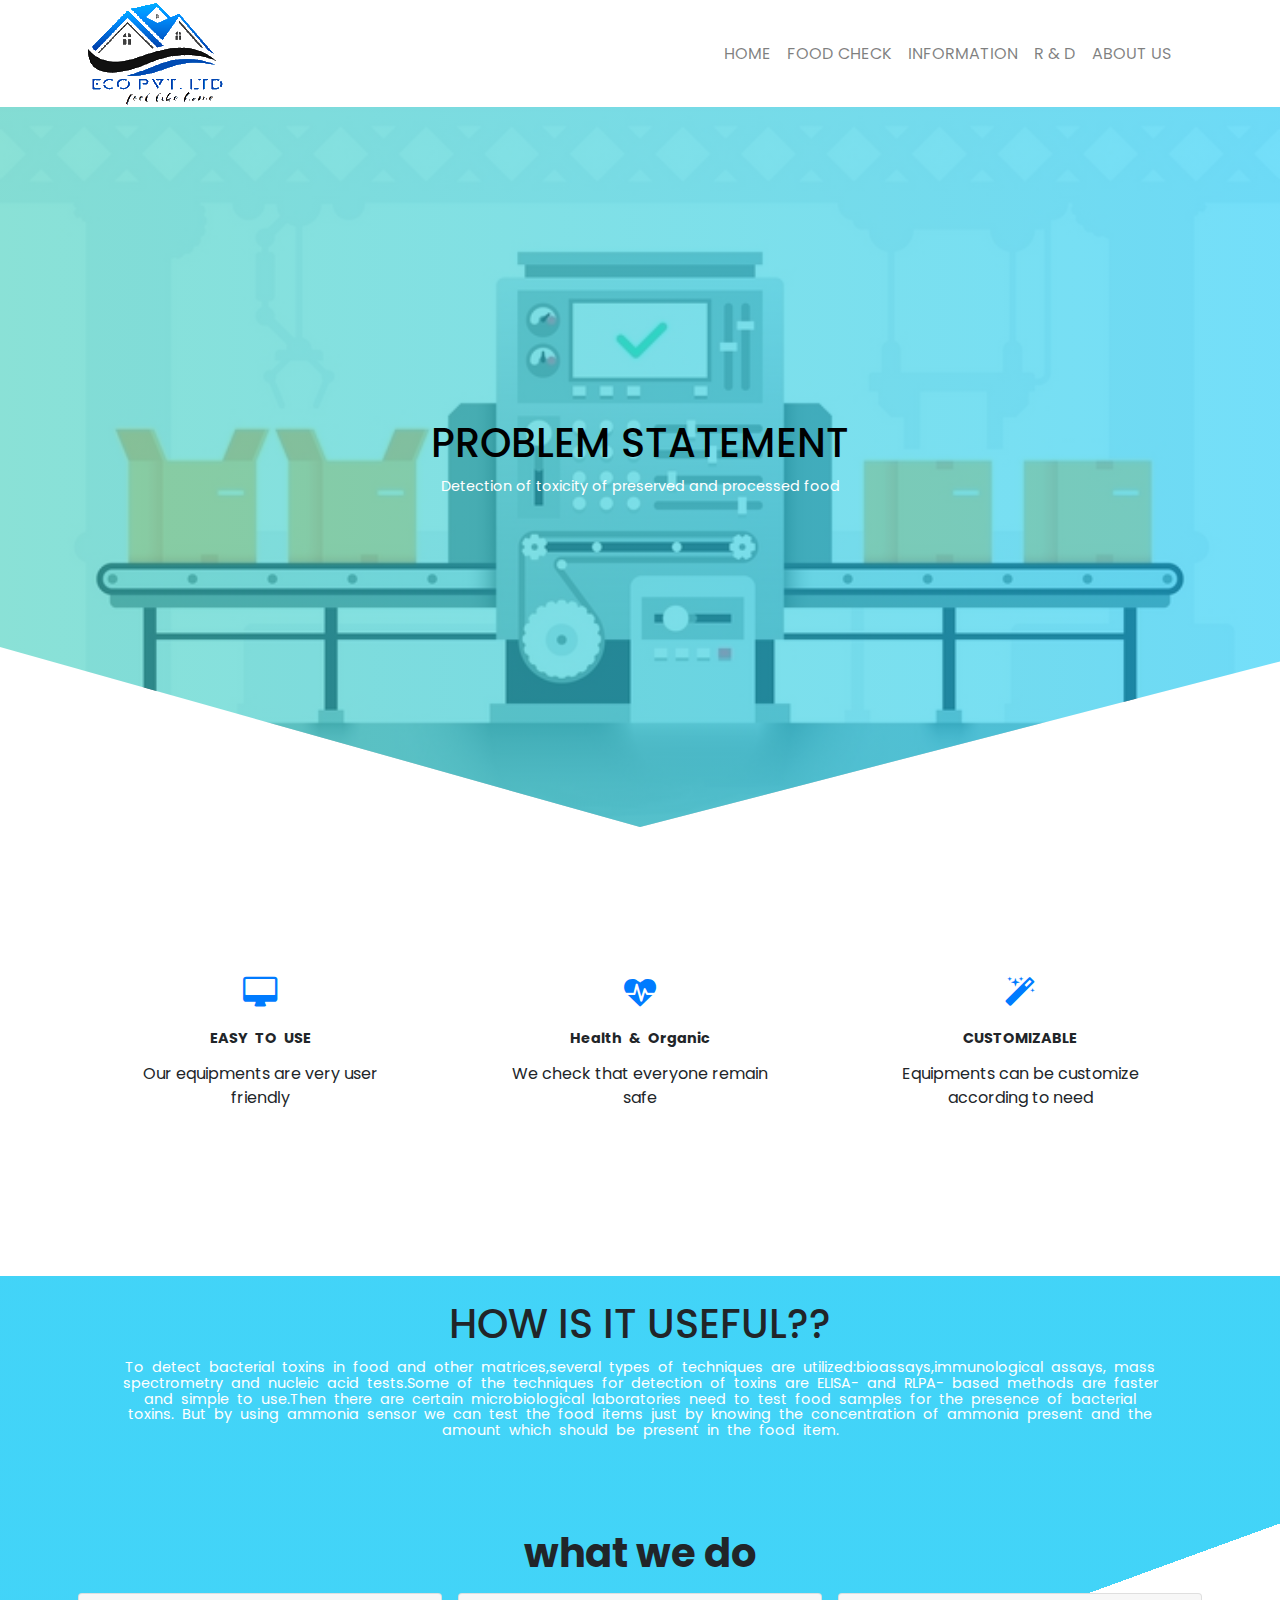
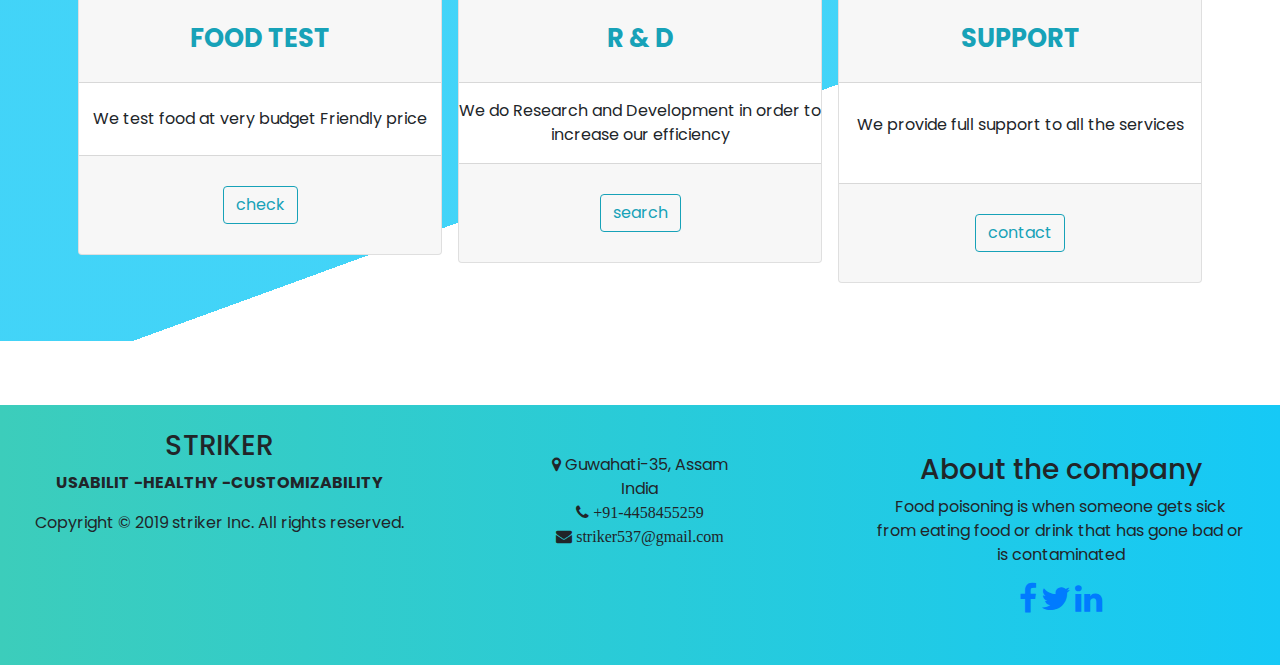
<file: index.html>
<!DOCTYPE html>
<html>
<head>
	<title></title>

	<meta name="viewport" content="width=device-width, initial-scale=1">

	<!-- Latest compiled and minified CSS -->
<link rel="stylesheet" href="https://maxcdn.bootstrapcdn.com/bootstrap/4.4.1/css/bootstrap.min.css">

<!-- jQuery library -->
<script src="https://ajax.googleapis.com/ajax/libs/jquery/3.4.1/jquery.min.js"></script>

<!-- Popper JS -->
<script src="https://cdnjs.cloudflare.com/ajax/libs/popper.js/1.16.0/umd/popper.min.js"></script>

<!-- Latest compiled JavaScript -->
<script src="https://maxcdn.bootstrapcdn.com/bootstrap/4.4.1/js/bootstrap.min.js"></script>
	
	<link rel="stylesheet" type="text/css" href="style1.css">
  <link href="https://fonts.googleapis.com/css?family=Poppins&display=swap" rel="stylesheet">
  <link rel="stylesheet" href="https://cdnjs.cloudflare.com/ajax/libs/font-awesome/4.7.0/css/font-awesome.min.css" integrity="sha256-eZrrJcwDc/3uDhsdt61sL2oOBY362qM3lon1gyExkL0=" crossorigin="anonymous" />

</head>
<body>


<div class="container-fluid">
	<section class="container d-flex justify-content-between ">
		<div class="logo">
			<img src="photos/output-onlinepngtools.png">
		</div>

		<nav class="navbar navbar-expand-md navbar-light">
  
    <!-- Toggler/collapsibe Button -->
  <button class="navbar-toggler" type="button" data-toggle="collapse" data-target="#collapsibleNavbar">
    <span class="navbar-toggler-icon"></span>
  </button>

  <!-- Navbar links -->
  <div class="collapse navbar-collapse" id="collapsibleNavbar">
    <ul class="navbar-nav">
      <li class="nav-item">
        <a class="nav-link" href="index.html">HOME</a>
      </li>
      <li class="nav-item">
        <a class="nav-link" href="foodcheck.html">FOOD CHECK</a>
      </li>
      <li class="nav-item">
        <a class="nav-link" href="information.html">INFORMATION</a>
      </li>
       <li class="nav-item">
        <a class="nav-link" href="r&d.html">R & D</a>
      </li>
      <li class="nav-item">
        <a class="nav-link" href="about.html">ABOUT US</a>
      </li>
      

    </ul>
      </div>
</nav></section>
       </div>
    


<!--**navbar end**-->

  <section class="header-section text-center pt-5">
      <div class="center-div">
        <h1>PROBLEM STATEMENT</h1>
        <p>Detection of toxicity of preserved and processed food</p>
</div>
</section>
<!--**first section end**-->

  <section class="header-second">

    <div class="container">
      <div class="row">
        <div class="extra-div  col-lg-4 col-md-4 col-12 ">
            <a href=""><i class=" fa-2x fa fa-desktop" aria-hidden="true"></i></a>
            <h2>EASY TO USE</h2> 
            <p>Our equipments are very user friendly</p>      
        </div>

         <div class="extra-div  col-lg-4 col-md-4 col-12">
            <a href=""><i class=" fa-2x fa fa-heartbeat" aria-hidden="true"></i></a>
            <h2>Health & Organic</h2> 
            <p>We check that everyone remain safe</p>      
        </div>

         <div class=" extra-div  col-lg-4 col-md-4 col-12">
            <a href=""><i class=" fa-2x fa fa-magic" aria-hidden="true"></i></a>
            <h2>CUSTOMIZABLE</h2> 
            <p>Equipments can be customize according to need</p>      
        </div>
      </div>
    </div>
    
  </section>

   <!--second section end-->
   <section class="container-fluid info ">
    <div class="container information text-center p-4 ">
      <h1>HOW IS IT USEFUL??</h1>
      <p>To detect bacterial toxins in food and other matrices,several types of techniques are utilized:bioassays,immunological assays, mass spectrometry and nucleic acid tests.Some of the techniques for detection of toxins are ELISA- and RLPA- based methods are faster and simple to use.Then there are certain microbiological laboratories need to test food samples for the presence of bacterial toxins. But by using ammonia sensor we can test the food items just by knowing the concentration of ammonia present and the amount which should be present in the food item.</p>
    </div>
     

   </section>
<!--third section end-->

<section class="pricing">
  <div class="container heading text-center">
    <h1 class="text-center font-weight-bold">what we do</h1>
  </div>

  <div class="container">
    <div class="row abc">
      <div class="col-md-4 col-lg-4 col-12 p-2"> 
          <div class="card  text-center  ">
              <div class="card-header text-info ">FOOD TEST</div>
              <div class="card-body p-2">
                <p> <p>We test food at very budget Friendly price</p></p>
              </div>
              <div class="card-footer">
                <a href="foodcheck.html" class="btn btn-outline-info">check</a>
              </div>
          </div>
      </div>

           <div class="col-md-4 col-lg-4 col-12 p-2"> 
          <div class="card text-center">
              <div class="card-header text-info ">R & D</div>
              <div class="card-body p-2">
              </div><p>We do Research and Development in order to increase our efficiency</p>
              <div class="card-footer">
                <a href="r&d.html" class="btn btn-outline-info">search</a>
              </div>
          </div>
      </div>

           <div class="col-md-4 col-lg-4 col-12 p-2"> 
          <div class="card text-center">
              <div class="card-header text-info">SUPPORT</div>
              <div class="card-body">
                <p>We provide full support to all the services</p>
              </div>
              <div class="card-footer">
                 <a href="about.html"  class="btn btn-outline-info">contact</a>
              </div>
          </div>
      </div>
    </div>
  </div>
  
</section>
<!--section four end-->
<footer class="footer">
  <div class="container-fluid text-center p-4 mt-4 p-4 ">
    <div class="row">

      <div class="col-lg-4 col-md-6 col-12 ">
        <h3>STRIKER</h3>
        <p ><strong>USABILIT</strong>
          <strong>-HEALTHY</strong>
          <strong>-CUSTOMIZABILITY</strong></p>
        <p>Copyright © 2019 striker Inc.  All rights reserved.</p>
      </div>
<!--first footer section end-->
      <div class="col-lg-4 col-md-6 col-12 p-4" >
        <div>
          <span class="fa fa-map-marker"></span>
          <span class="new-line-span">Guwahati-35, Assam</span><br>
        India
        </div>
        <div><span class="fa fa-phone">
          +91-4458455259</span>
        </div>
        <div>
        <span class="fa fa-envelope"> striker537@gmail.com</span>
      </div>
    </div>


<!-- second footer section end-->
      <div class="col-lg-4 col-md-12 col-12 p-4">
        <h3>About the company</h3>
        <p>Food poisoning is when someone gets sick from eating food or drink that has gone bad or is contaminated</p>

        <a href="" class="fa-2x fa fa-facebook"></a> 
        <a href="" class="fa-2x fa fa-twitter"></a>
        <a href="" class="fa-2x fa fa-linkedin"></a>
      </div>
<!-- third footer section end-->

    </div>
  </div>
</footer>

</body>
</html>
</file>
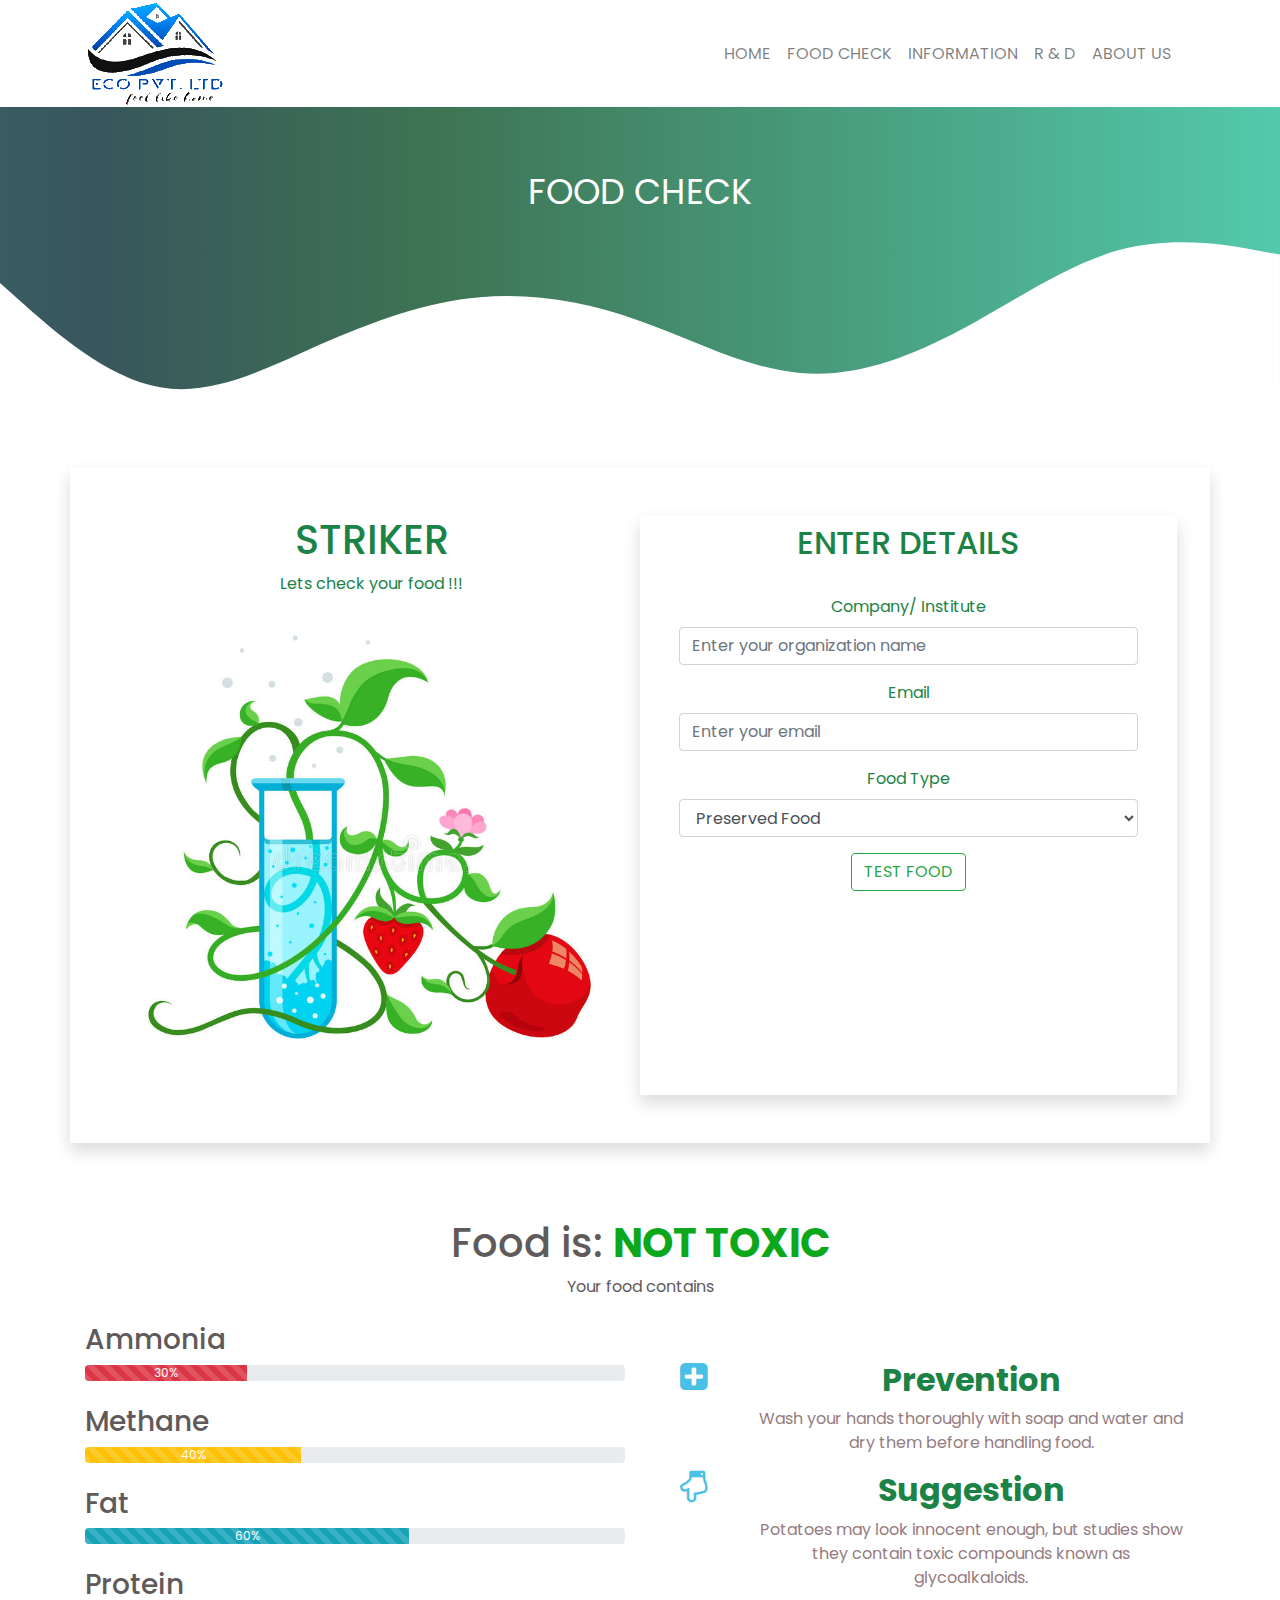
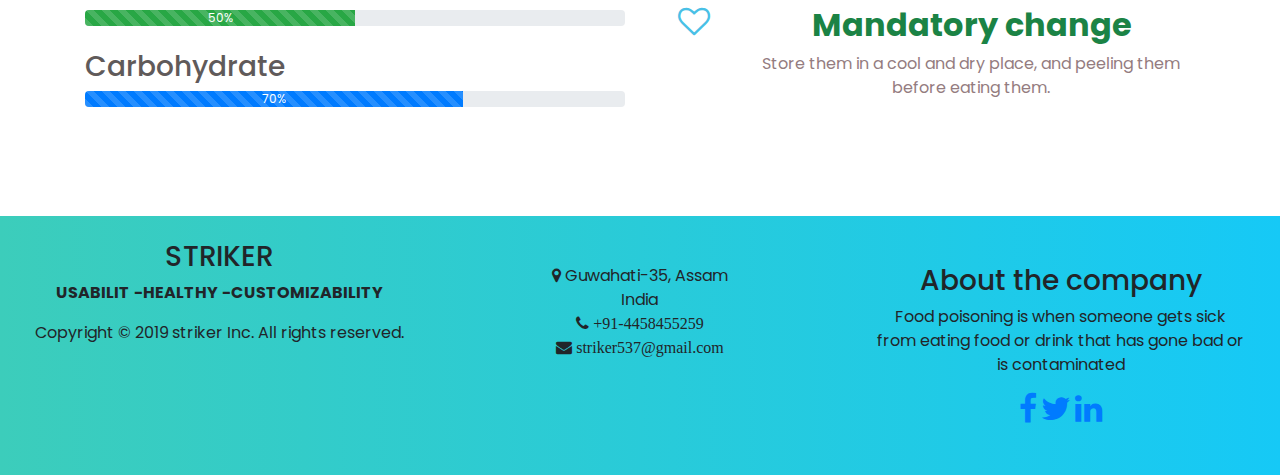
<file: foodcheck.html>
<!DOCTYPE html>
<html>
<head>
	<title></title>
	<meta name="viewport" content="width=device-width, initial-scale=1">

	<!-- Latest compiled and minified CSS -->
<link rel="stylesheet" href="https://maxcdn.bootstrapcdn.com/bootstrap/4.4.1/css/bootstrap.min.css">

<!-- jQuery library -->
<script src="https://ajax.googleapis.com/ajax/libs/jquery/3.4.1/jquery.min.js"></script>

<!-- Popper JS -->
<script src="https://cdnjs.cloudflare.com/ajax/libs/popper.js/1.16.0/umd/popper.min.js"></script>

<!-- Latest compiled JavaScript -->
<script src="https://maxcdn.bootstrapcdn.com/bootstrap/4.4.1/js/bootstrap.min.js"></script>
	
	<link rel="stylesheet" type="text/css" href="style4.css">
  <link href="https://fonts.googleapis.com/css?family=Poppins&display=swap" rel="stylesheet">
  <link rel="stylesheet" href="https://cdnjs.cloudflare.com/ajax/libs/font-awesome/4.7.0/css/font-awesome.min.css" integrity="sha256-eZrrJcwDc/3uDhsdt61sL2oOBY362qM3lon1gyExkL0=" crossorigin="anonymous" />

</head>
<body>

	<!--navbar-->

<div class="container-fluid abc">
	<section class="container d-flex justify-content-between ">
		<div class="logo">
			<img src="photos/output-onlinepngtools.png">
		</div>

		<nav class="navbar navbar-expand-md navbar-light">
  
    <!-- Toggler/collapsibe Button -->
  <button class="navbar-toggler" type="button" data-toggle="collapse" data-target="#collapsibleNavbar">
    <span class="navbar-toggler-icon"></span>
  </button>

  <!-- Navbar links -->
  <div class="collapse navbar-collapse" id="collapsibleNavbar">
    <ul class="navbar-nav">
      <li class="nav-item">
        <a class="nav-link" href="index.html">HOME</a>
      </li>
      <li class="nav-item">
        <a class="nav-link" href="foodcheck.html">FOOD CHECK</a>
      </li>
      <li class="nav-item">
        <a class="nav-link" href="information.html">INFORMATION</a>
      </li>
       <li class="nav-item">
        <a class="nav-link" href="r&d.html">R & D</a>
      </li>
      <li class="nav-item">
        <a class="nav-link" href="about.html">ABOUT US</a>
      </li>
    

    </ul>
      </div>
      </nav>
  </section>
       </div>
    


<!--**navbar end**-->

<section class="container-fluid header-first">
	<div class="center-div text-white">FOOD CHECK</div>
	<svg xmlns="http://www.w3.org/2000/svg" viewBox="0 -70 1440 320"><path fill="#fff" fill-opacity="1" d="M0,128L30,154.7C60,181,120,235,180,245.3C240,256,300,224,360,197.3C420,171,480,149,540,144C600,139,660,149,720,170.7C780,192,840,224,900,229.3C960,235,1020,213,1080,181.3C1140,149,1200,107,1260,90.7C1320,75,1380,85,1410,90.7L1440,96L1440,320L1410,320C1380,320,1320,320,1260,320C1200,320,1140,320,1080,320C1020,320,960,320,900,320C840,320,780,320,720,320C660,320,600,320,540,320C480,320,420,320,360,320C300,320,240,320,180,320C120,320,60,320,30,320L0,320Z"></path></svg>
</section>
<!--first section end-->
  <section class="container header-second shadow p-5 text-center" >
    <div class="row">
      <div class="col-lg-6 col-md-6 col-6 text-center " >
        <h1>STRIKER</h1>
        <p>Lets check  your food !!!</p>
        <img src="photos/bg7.jpg" class="img-fluid">
      </div>

         <div class="col-lg-6 col-md-6 col-12 text-center shadow" >
       <div>
         <h2 class="mt-2">ENTER DETAILS</h2>
         <div class="sign-up  p-4">
      <form action="" method="post">
        <div class="form-group">
          <label>Company/ Institute</label>
          <input type="text" name="name" placeholder="Enter your organization name" class="form-control">
        </div>

        <div class="form-group">
          <label>Email</label>
          <input type="text" name="email" placeholder="Enter your email" class="form-control">
        </div>

        <div class="form-group">
          <label>Food Type</label>
          <select class="form-control" id="sel1" name="sellist1">
        <option>Preserved Food</option>
        <option>Processed Food</option>
       
      </select>
        </div>

        <input type="submit" name="submit" value="TEST FOOD" class="btn btn-outline-success">
      </form>
      </div>
       </div>
      </div>

    </div>
  </section>
  <!--second sectin end-->
  <section class="container header-third ">
    <h1>Food is: <strong class="kk">NOT TOXIC</strong></h1>
    <p>Your food contains</p>
    <div class="row">
      <div class="col-lg-6 col-md-6 col-12 text-left mt-2">
       
        <h3>Ammonia</h3>
       <div class="progress">
    <div class="progress-bar bg-danger progress-bar-striped progress-bar-animated" style="width:30%">30%</div>
     </div>
  
      <br>
      <h3>Methane</h3>
       <div class="progress">
    <div class="progress-bar bg-warning progress-bar-striped progress-bar-animated" style="width:40%">40%</div>
     </div>
    
      <br>
      <h3>Fat</h3>
       <div class="progress">
    <div class="progress-bar bg-info progress-bar-striped progress-bar-animated" style="width:60%">60%</div>
     </div>
     
      <br>
      <h3>Protein</h3>
       <div class="progress">
    <div class="progress-bar bg-success progress-bar-striped progress-bar-animated" style="width:50%">50%</div>
     </div>
      
      <br>
      <h3>Carbohydrate</h3>
       <div class="progress">
    <div class="progress-bar  progress-bar-striped progress-bar-animated" style="width:70%">70%</div>
     </div>
      </div>
<!--one column end-->
  
    <div class="col-lg-6 col-md-6 col-12 service">
      <div class="row">
        <div class="col-lg-2 col-2">
          <i class="fa-2x fa fa-plus-square"></i>
        </div>
        <div class="col-lg-10 col-10">
          <h2>Prevention</h2>
          <p>Wash your hands thoroughly with soap and water and dry them before handling food.</p>
        </div>

         <div class="col-lg-2 col-2">
          <i class="fa-2x fa fa-hand-o-down"></i>
        </div>
        <div class="col-lg-10 col-10">
          <h2>Suggestion</h2>
          <p>Potatoes may look innocent enough, but studies show they contain toxic compounds known as glycoalkaloids.</p>
        </div>

         <div class="col-lg-2 col-2">
          <i class="fa-2x fa fa-heart-o"></i>
        </div>
        <div class="col-lg-10 col-10">
          <h2>Mandatory change</h2>
          <p> Store them in a cool and dry place, and peeling them before eating them. </p>
        </div>
      </div>
    </div>
      
    </div>
  </section>
  <!--second column end-->

  <!--footer start-->

  <footer class="footer">
  <div class="container-fluid text-center p-4 mt-4 p-4 ">
    <div class="row">

      <div class="col-lg-4 col-md-6 col-12 ">
        <h3>STRIKER</h3>
        <p ><strong>USABILIT</strong>
          <strong>-HEALTHY</strong>
          <strong>-CUSTOMIZABILITY</strong></p>
        <p>Copyright © 2019 striker Inc.  All rights reserved.</p>
      </div>
<!--first footer section end-->
      <div class="col-lg-4 col-md-6 col-12 p-4" >
        <div>
          <span class="fa fa-map-marker"></span>
          <span class="new-line-span">Guwahati-35, Assam</span><br>
        India
        </div>
        <div><span class="fa fa-phone">
          +91-4458455259</span>
        </div>
        <div>
        <span class="fa fa-envelope"> striker537@gmail.com</span>
      </div>
    </div>


<!-- second footer section end-->
      <div class="col-lg-4 col-md-12 col-12 p-4">
        <h3>About the company</h3>
        <p>Food poisoning is when someone gets sick from eating food or drink that has gone bad or is contaminated</p>

        <a href="" class="fa-2x fa fa-facebook"></a> 
        <a href="" class="fa-2x fa fa-twitter"></a>
        <a href="" class="fa-2x fa fa-linkedin"></a>
      </div>


<!--footer end-->

</body>
</html>
</file>
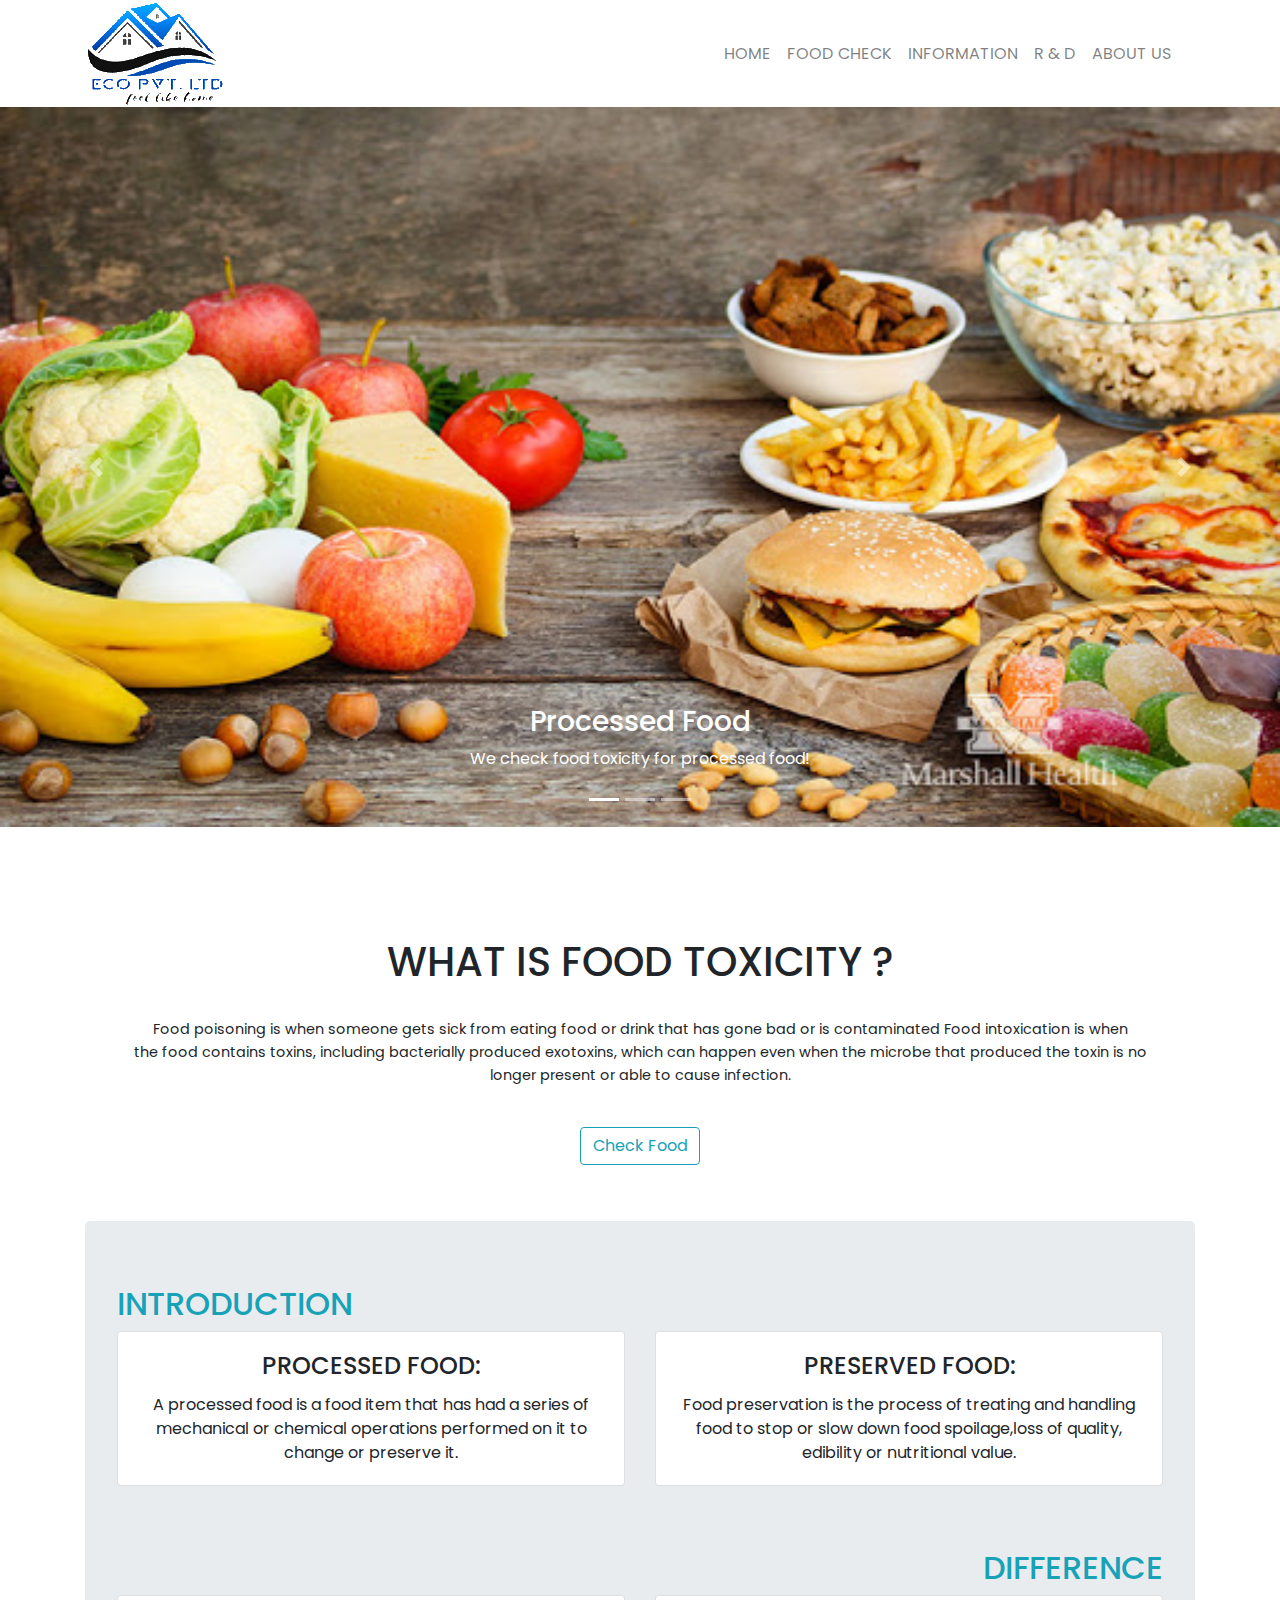
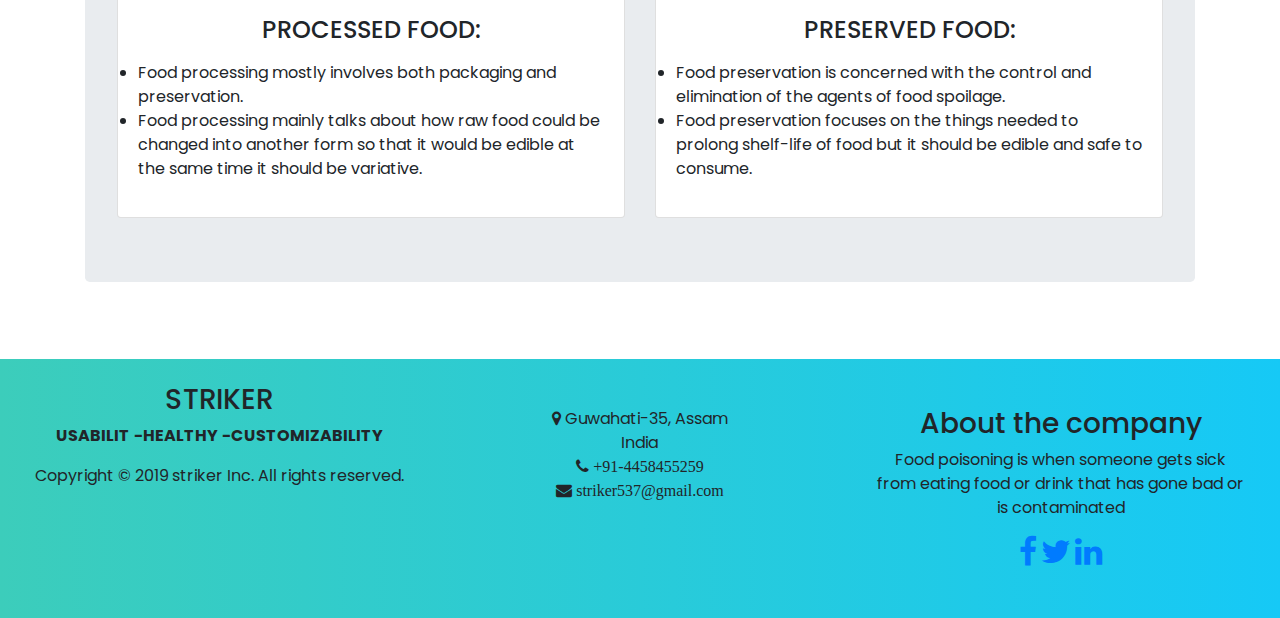
<file: information.html>
<!DOCTYPE html>
<html>
<head>
	<title></title>
	<meta name="viewport" content="width=device-width, initial-scale=1">

	<!-- Latest compiled and minified CSS -->
<link rel="stylesheet" href="https://maxcdn.bootstrapcdn.com/bootstrap/4.4.1/css/bootstrap.min.css">

<!-- jQuery library -->
<script src="https://ajax.googleapis.com/ajax/libs/jquery/3.4.1/jquery.min.js"></script>

<!-- Popper JS -->
<script src="https://cdnjs.cloudflare.com/ajax/libs/popper.js/1.16.0/umd/popper.min.js"></script>

<!-- Latest compiled JavaScript -->
<script src="https://maxcdn.bootstrapcdn.com/bootstrap/4.4.1/js/bootstrap.min.js"></script>
	
	<link rel="stylesheet" type="text/css" href="style2.css">
  <link href="https://fonts.googleapis.com/css?family=Poppins&display=swap" rel="stylesheet">
  <link rel="stylesheet" href="https://cdnjs.cloudflare.com/ajax/libs/font-awesome/4.7.0/css/font-awesome.min.css" integrity="sha256-eZrrJcwDc/3uDhsdt61sL2oOBY362qM3lon1gyExkL0=" crossorigin="anonymous" />


</head>


<body>



	<!--navbar-->

<div class="container-fluid abc">
	<section class="container d-flex justify-content-between ">
		<div class="logo">
			<img src="photos/output-onlinepngtools.png">
		</div>

		<nav class="navbar navbar-expand-md navbar-light">
  
    <!-- Toggler/collapsibe Button -->
  <button class="navbar-toggler" type="button" data-toggle="collapse" data-target="#collapsibleNavbar">
    <span class="navbar-toggler-icon"></span>
  </button>

  <!-- Navbar links -->
  <div class="collapse navbar-collapse" id="collapsibleNavbar">
    <ul class="navbar-nav">
      <li class="nav-item">
        <a class="nav-link" href="index.html">HOME</a>
      </li>
      <li class="nav-item">
        <a class="nav-link" href="foodcheck.html">FOOD CHECK</a>
      </li>
      <li class="nav-item">
        <a class="nav-link" href="information.html">INFORMATION</a>
      </li>
       <li class="nav-item">
        <a class="nav-link" href="r&d.html">R & D</a>
      </li>
      <li class="nav-item">
        <a class="nav-link" href="about.html">ABOUT US</a>
      </li>
    

    </ul>
      </div>
      </nav>
  </section>
       </div>
    


<!--**navbar end**-->

	<!--first section start-->
	
  <div id="demo" class="carousel slide" data-ride="carousel">
  <ul class="carousel-indicators">
    <li data-target="#demo" data-slide-to="0" class="active"></li>
    <li data-target="#demo" data-slide-to="1"></li>
    <li data-target="#demo" data-slide-to="2"></li>
  </ul>
  <div class="carousel-inner">
    <div class="carousel-item active">
      <img src="photos/ff.jpg" alt="Los Angeles" width="1100" height="500">
      <div class="carousel-caption">
        <h3>Processed Food</h3>
        <p>We check food toxicity for processed food!</p>
      </div>   
    </div>
    <div class="carousel-item">
      <img src="photos/m1.jpg" alt="Chicago" width="1100" height="500">
      <div class="carousel-caption">
        <h3>Technology</h3>
        <p>We use latest technology to detect food toxicity!</p>
      </div>   
    </div>
    <div class="carousel-item">
      <img src="photos/dd.jpg" alt="New York" width="1100" height="500">
      <div class="carousel-caption">
        <h3>Preserved Food</h3>
        <p>We check  food toxicity for preserved food!</p>
      </div>   
    </div>
  </div>
  <a class="carousel-control-prev" href="#demo" data-slide="prev">
    <span class="carousel-control-prev-icon"></span>
  </a>
  <a class="carousel-control-next" href="#demo" data-slide="next">
    <span class="carousel-control-next-icon"></span>
  </a>
</div>

<!--second section start-->
  <div class="container text-center ">
    <div class="heading ">
      <h1>WHAT IS FOOD TOXICITY ?</h1>
      <p class="p-4">Food poisoning is when someone gets sick from eating food or drink that has gone bad or is contaminated Food intoxication is when the food contains toxins, including bacterially produced exotoxins, which can happen even when the microbe that produced the toxin is no longer present or able to cause infection.</p>
      <a href="foodcheck.html" class="btn btn-outline-info">Check Food</a>
    </div>
  </div>

<!--third section end-->

<div class="container abc">
  <div class="jumbotron ">
   <div class="d-flex flex-row"> <h2 class="text-info">INTRODUCTION</h2></div>
   
    <div class="row">
      
      <div class="col-lg-6 col-md-6 col-12 text-center">
          <div class="card">
    <div class="card-body">
      <h4 class="card-title">PROCESSED FOOD:</h4>
      <p class="card-text">A processed food is a food item that has had a series of mechanical or chemical operations performed on it to change or preserve it.</p>
   </div>
        </div>
      </div>


      <div class="col-lg-6 col-md-6 col-12 text-center">
       <div class="card">
    <div class="card-body">
      <h4 class="card-title">PRESERVED FOOD:</h4>
      <p class="card-text">Food preservation is the process of treating and handling food to stop or slow down food spoilage,loss of quality, edibility or nutritional value.</p>
  
    </div>
  </div>
      </div>
    </div>
<!--introduction end-->
    <div class="d-flex flex-row-reverse text-info cd">
      <h2>DIFFERENCE</h2>
    </div>

       <div class="row">
      
      <div class="col-lg-6 col-md-6 col-12 ">
          <div class="card">
    <div class="card-body ">
      <h4 class="card-title text-center">PROCESSED FOOD:</h4>
      <p class="card-text">
        <li>Food processing mostly involves both packaging and preservation.</li>
        <li>Food processing mainly talks about how raw food could be changed into another form so that it would be edible at the same time it should be variative.</li></p>
   </div>
        </div>
      </div>


      <div class="col-lg-6 col-md-6 col-12">
       <div class="card">
    <div class="card-body">
      <h4 class="card-title text-center">PRESERVED FOOD:</h4>
      <p class="card-text">
        <li>Food preservation is concerned with the control and elimination of the agents of food spoilage.</li>
        <li>Food preservation focuses on the things needed to prolong shelf-life of food but it should be edible and safe to consume.</li></p>
  
    </div>
  </div>
      </div>
    </div>
<!--difference end-->
  </div>
</div>
<!--fourth section end-->
<!--footer start-->

  <footer class="footer">
  <div class="container-fluid text-center p-4 mt-4 p-4 ">
    <div class="row">

      <div class="col-lg-4 col-md-6 col-12 ">
        <h3>STRIKER</h3>
        <p ><strong>USABILIT</strong>
          <strong>-HEALTHY</strong>
          <strong>-CUSTOMIZABILITY</strong></p>
        <p>Copyright © 2019 striker Inc.  All rights reserved.</p>
      </div>
<!--first footer section end-->
      <div class="col-lg-4 col-md-6 col-12 p-4" >
        <div>
          <span class="fa fa-map-marker"></span>
          <span class="new-line-span">Guwahati-35, Assam</span><br>
        India
        </div>
        <div><span class="fa fa-phone">
          +91-4458455259</span>
        </div>
        <div>
        <span class="fa fa-envelope"> striker537@gmail.com</span>
      </div>
    </div>


<!-- second footer section end-->
      <div class="col-lg-4 col-md-12 col-12 p-4">
        <h3>About the company</h3>
        <p>Food poisoning is when someone gets sick from eating food or drink that has gone bad or is contaminated</p>

        <a href="" class="fa-2x fa fa-facebook"></a> 
        <a href="" class="fa-2x fa fa-twitter"></a>
        <a href="" class="fa-2x fa fa-linkedin"></a>
      </div>


<!--footer end-->
</body>
</html>
</file>
<file: style1.css>
*{
	margin: 0;
	padding: 0;
	box-sizing: border-box;
	font-family: 'Poppins', sans-serif;
}

.center-div p{
	font-size: 0.9rem;
	line-height: 1.6;
	font-weight: 400;
	color: #fff;
}
.header-section{
	width: 100%;
	height: 100vh;
	background-image: url(photos/bg5.jpg);
	background-repeat: no-repeat;
	background-size: cover;
	background-position: center;
	clip-path: polygon(100% 0%, 100% 77%, 50% 100%, 0% 75%, 0% 0%);
	position: absolute;

}
.header-section:before{
	content:"";
	position: absolute;
	top: 0%;
	bottom: 0%;
	left: 0;
	right: 0;
	opacity: 0.6;
	z-index: -1;
	background: linear-gradient(to right, #1e5799 0%, #3ccdbb 0%, #16c9f6 100%);
}

/*.navbar:before{
	content:"";
	position: absolute;
	top: 0%;
	bottom: 0%;
	left: 0;
	right: 0;
	opacity: 0.3;
	z-index: -1;
	background: linear-gradient(to right, #1e5799 0%, #3ccdbb 0%, #16c9f6 100%);
}*/
.header-section{
	width: 100%;
	height: 80vh;
	color: black;
	text-align: center;
	position: relative;
}

.center-div{
	width: 100%;
	height:auto;
	position: absolute;
	top: 50%;
	left: 50%;
	transform: translate(-50%,-50%);
	
}


.header-second{

	width: 100;
	height: auto;
	margin: 100px 0;
	text-align: center;

}

.extra-div{

	background:#fff;
	border: medium none;
	padding: 50px!important;
	border-radius: 3px;
	transition: 0.3s;
}
.extra-div h2{
	font-size: 0.9rem;
	margin: 20px 0 15px 0;
	font-weight: bold;
	line-height: 1.1;
	word-spacing: 4px;
}
.extra-div:hover{
	box-shadow: 0 0 20px 0 rgba(0,0,0,0.3);
	transform: translateY(-20px);
}






.info{
	width: 100%;
	height: auto;
	position: relative;

}
.info:before{
	content:"";
	position: absolute;
	top: 0%;
	bottom: 0%;
	left: 0;
	right: 0;
	opacity: 0.8;
	z-index: -1;
	background: linear-gradient(180deg, #13c9f6 100% ,#fff 0%);
}

.information p{
	margin-left: 25px;
	margin-right: 25px;
	font-size: 0.9rem;
	line-height: 1.1;
	word-spacing: 4px;
	color: white;
	padding-top: 4px;


}


/* dvsb */

.pricing{
	width: 100%;
	height: auto;
	padding: 50px;
	position: relative;


}
.pricing:before{
	content:"";
	position: absolute;
	top: 0%;
	bottom: 0%;
	left: 0;
	right: 0;
	opacity: 0.8;
	z-index: -1;
	background: linear-gradient(160deg, #13c9f6 55% ,#fff 0%);
}

.card{

	transition: 0.4s ease;
}
.card-header{
	font-size: 1.6rem;
	font-weight: bold;
	
	padding: 25px 0!important;
}
.card-body{
	padding: 30px 0;
}
.card-body li{
	margin: 10px 0;
	font-size: 15px;
	font-weight: 400;
	line-height: 1.6;
	background-color: : #606060 !important;

}
.card-footer{

	padding: 30px 0px !important;
}

.card:hover{
	transform: translateY(-20px);
	box-shadow: 0 0 20px 0 rgba(0,0,0,.3);
}

.footer{

	width: 100%;
	height: auto;
	background: linear-gradient(to right, #1e5799 0%, #3ccdbb 0%, #16c9f6 100%);
	margin-top: 5%;
}
</file>
<file: style4.css>
*{
	margin: 0;
	padding: 0;
	box-sizing: border-box;
	font-family: 'Poppins', sans-serif;
}

.header-first{
	
	content:"";
	width: 100%;
	height: auto;
	top: 0%;
	bottom: 0%;
	left: 0;
	right: 0;
	opacity: 0.8;
	z-index: -1;
	background: rgb(5,1,75);
	background: linear-gradient(90deg, rgba(5,1,75,1) 0%, rgba(6,26,62,1) 0%, rgba(6,57,59,1) 0%, rgba(7,52,60,1) 0%, rgba(7,45,52,1) 8%, rgba(14,82,41,1) 34%, rgba(41,189,151,1) 100%);
	padding: 0%;
	
}
.header-first{
	width: 100%;
	height: auto;
	color: black;
	text-align: center;
	position: relative;
	font-size: 35px;

}	
.center-div{
		width: 100%;
	height:auto;
	position: absolute;
		top: 30%;
	left: 50%;
	transform: translate(-50%,-50%);
}

.header-second{
	width: 100%;
	height: auto;
	margin-top: 6%;
	color: #1b8345;
}

.header-third{
	margin-top: 6%;
	text-align: center;
	color: #605a5a;
	margin-bottom: 6%;
}

.kk{
	color: #0ca71a;
}
.service{
	
	padding: 2%;
	margin-top: 2%;
	color: #49c0e6;

}
.service h2{
	font-weight: bold;
	color: #1b8345
}
.service p{
	color: #947c80;
}
.footer{

	width: 100%;
	height: auto;
	background: linear-gradient(to right, #1e5799 0%, #3ccdbb 0%, #16c9f6 100%);
	margin-top: 6%;
}
</file>
<file: style2.css>
*{
	margin: 0;
	padding: 0;
	box-sizing: border-box;
	font-family: 'Poppins', sans-serif;
}
 .carousel-inner img {
    width: 100%;
    height: 80vh;
}

.heading{
	margin-top: 10%;
	margin-bottom: 5%;
}
.heading p{

	font-size: 0.9rem;
	line-height: 1.6;
	font-weight: 400;

}

.cd h2{
	margin-top: 6%;
}
.footer{

	width: 100%;
	height: auto;
	background: linear-gradient(to right, #1e5799 0%, #3ccdbb 0%, #16c9f6 100%);
	margin-top: 6%;
}
</file>
